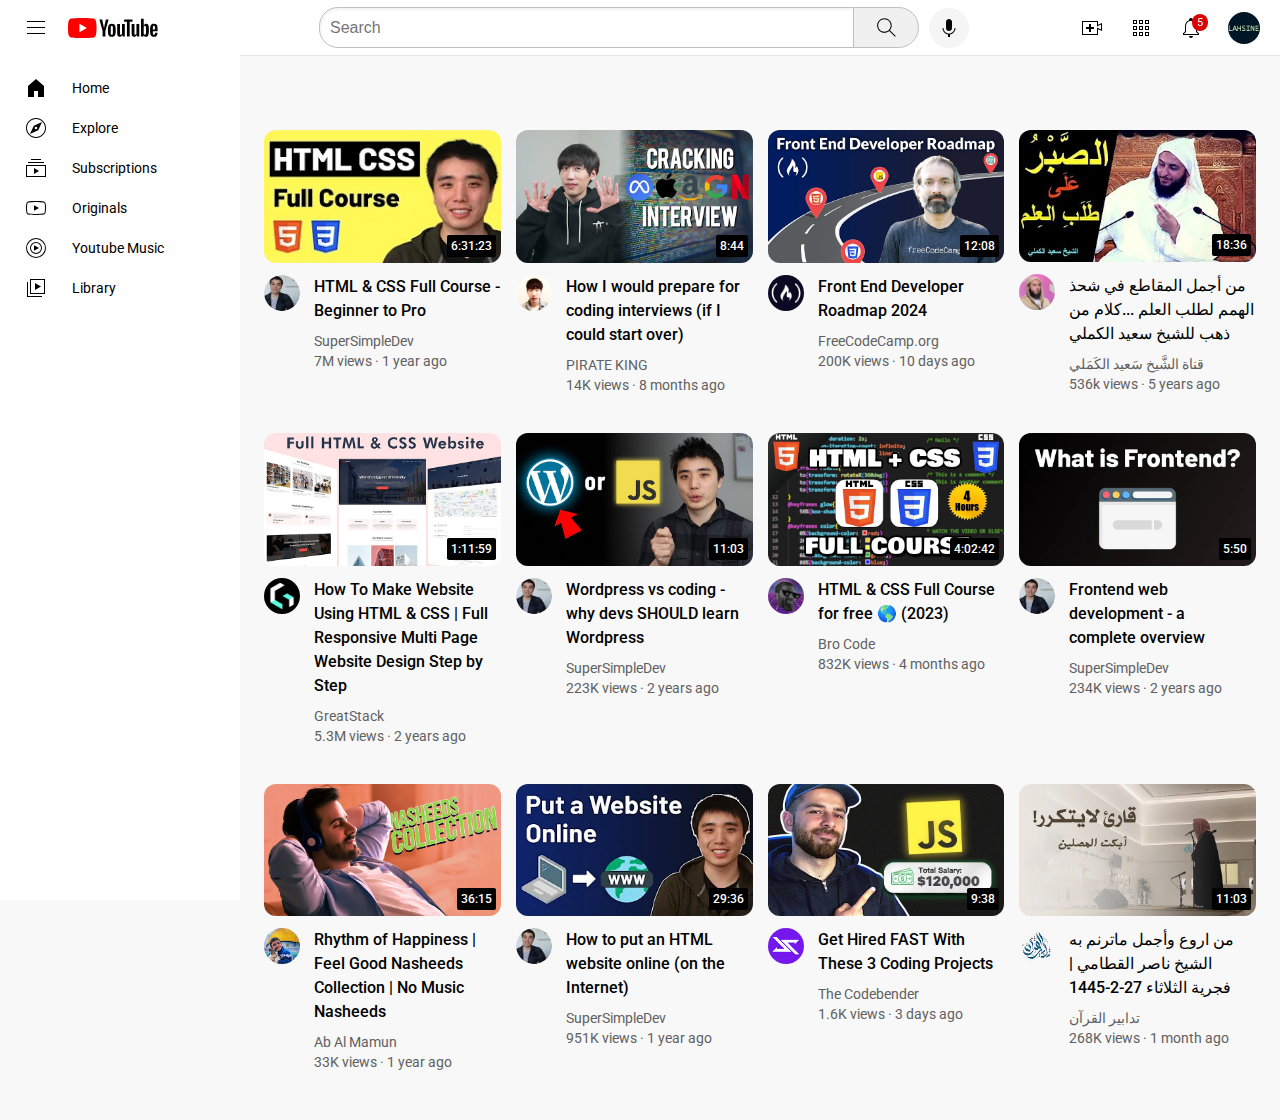
<file: index.html>
<!DOCTYPE html>
<html lang="en">
  <head>
    <link rel="preconnect" href="https://fonts.googleapis.com" />
    <link rel="preconnect" href="https://fonts.gstatic.com" crossorigin />
    <link
      href="https://fonts.googleapis.com/css2?family=Roboto:wght@400;500;700&display=swap"
      rel="stylesheet"
    />
    <link rel="stylesheet" href="styles/style.css" />
    <link rel="stylesheet" href="styles/video.css" />
    <link rel="stylesheet" href="styles/header.css" />
    <link rel="stylesheet" href="styles/sidebar.css" />
    <title>YouTube Clone | Aymen LAHSINE</title>
  </head>
  <body>
    <!--header-->

    <header class="header">
      <div class="left-section">
        <img class="hamburger-menu" src="icons/hamburger-menu.svg" />
        <img class="youtube-logo" src="icons/youtube-logo.svg" />
      </div>
      <div class="middle-section">
        <input class="search-bar" type="text" placeholder="Search" />
        <button class="search-button">
          <img class="search-icon" src="icons/search.svg" />
          <div class="tooltip">Search</div>
        </button>
        <button class="voice-search-button">
          <img class="voice-search-icon" src="icons/voice-search-icon.svg" />
          <div class="tooltip">Search with your voice</div>
        </button>
      </div>
      <div class="right-section">
        <div class="upload-icon-container">
          <img class="upload-icon" src="icons/upload.svg" />
          <div class="tooltip">Create</div>
        </div>
        <div class="youtube-apps-icon-container">
          <img class="youtube-apps-icon" src="icons/youtube-apps.svg" />
          <div class="tooltip">YouTube apps</div>
        </div>
        <div class="notifications-icon-container">
          <img class="notifications-icon" src="icons/notifications.svg" />
          <div class="notifications-count">5</div>
          <div class="tooltip">notifications</div>
        </div>
        <img
          class="current-user-picture"
          src="channel-pictures/my-channel.jpg"
        />
      </div>
    </header>

    <!--sidebar-->

    <nav class="sidebar">
      <div class="sidebar-link">
        <img src="sidebar-icons/home.svg" />
        <div>Home</div>
      </div>
      <div class="sidebar-link">
        <img src="sidebar-icons/explore.svg" />
        <div>Explore</div>
      </div>
      <div class="sidebar-link">
        <img src="sidebar-icons/subscriptions.svg" />
        <div>Subscriptions</div>
      </div>
      <div class="sidebar-link">
        <img src="sidebar-icons/originals.svg" />
        <div>Originals</div>
      </div>
      <div class="sidebar-link">
        <img src="sidebar-icons/youtube-music.svg" />
        <div>Youtube Music</div>
      </div>
      <div class="sidebar-link">
        <img src="sidebar-icons/library.svg" />
        <div>Library</div>
      </div>
    </nav>

    <!--video grid-->

    <main>
      <section class="video-grid">
        <div class="video-preview">
          <div class="thumbnail-row">
            <a
              href="https://www.youtube.com/watch?v=G3e-cpL7ofc"
              target="_blank"
            >
              <img
                class="thumbnail"
                src="thumbnails/thumbnail-1.webp"
                alt="first-thumbnail"
              />
            </a>
            <div class="video-time">6:31:23</div>
          </div>
          <div class="video-info-grid">
            <div class="channel-picture">
              <div class="profile-picture-container">
                <a
                  href="https://www.youtube.com/@SuperSimpleDev"
                  target="_blank"
                >
                  <img
                    class="profile-picture"
                    src="channel-pictures/channel-1.jpg"
                  />
                </a>
                <div class="profile-picture-tooltip">
                  <img
                    class="channel-picture-tooltip"
                    src="channel-pictures/channel-1.jpg"
                  />
                  <div>
                    <div class="channel-name-tooltip">SuperSimpleDev</div>
                    <div class="channel-subscribers-tooltip">
                      313K subscribers
                    </div>
                  </div>
                </div>
              </div>
            </div>
            <div class="video-info">
              <a
                href="https://www.youtube.com/watch?v=G3e-cpL7ofc"
                target="_blank"
                class="video-title-link"
              >
                <p class="video-title">
                  HTML & CSS Full Course - Beginner to Pro
                </p>
                <p class="video-author">SuperSimpleDev</p>
                <p class="video-stats">7M views &#183; 1 year ago</p>
              </a>
            </div>
          </div>
        </div>

        <div class="video-preview">
          <div class="thumbnail-row">
            <a
              href="https://www.youtube.com/watch?v=17cQGPLbmfQ"
              target="_blank"
              class="video-title-link"
            >
              <img
                class="thumbnail"
                src="thumbnails/thumbnail-2.webp"
                alt="first-thumbnail"
              />
            </a>
            <div class="video-time">8:44</div>
          </div>
          <div class="video-info-grid">
            <div class="channel-picture">
              <div class="profile-picture-container">
                <a
                  href="https://www.youtube.com/@PIRATEKINGDOM"
                  target="_blank"
                >
                  <img
                    class="profile-picture"
                    src="channel-pictures/channel-2.jpg"
                  />
                </a>
                <div class="profile-picture-tooltip">
                  <img
                    class="channel-picture-tooltip"
                    src="channel-pictures/channel-2.jpg"
                  />
                  <div>
                    <div class="channel-name-tooltip">PIRATE KING</div>
                    <div class="channel-subscribers-tooltip">
                      263K subscribers
                    </div>
                  </div>
                </div>
              </div>
            </div>
            <div class="video-info">
              <a
                href="https://www.youtube.com/watch?v=17cQGPLbmfQ"
                target="_blank"
                class="video-title-link"
              >
                <p class="video-title">
                  How I would prepare for coding interviews (if I could start
                  over)
                </p>
                <p class="video-author">PIRATE KING</p>
                <p class="video-stats">14K views &#183; 8 months ago</p>
              </a>
            </div>
          </div>
        </div>

        <div class="video-preview">
          <div class="thumbnail-row">
            <a
              href="https://www.youtube.com/watch?v=9He4UBLyk8Y&t=1s"
              target="_blank"
              class="video-title-link"
            >
              <img
                class="thumbnail"
                src="thumbnails/thumbnail-3.webp"
                alt="first-thumbnail"
              />
            </a>
            <div class="video-time">12:08</div>
          </div>
          <div class="video-info-grid">
            <div class="channel-picture">
              <div class="profile-picture-container">
                <a href="https://www.youtube.com/c/mkbhd" target="_blank">
                  <img
                    class="profile-picture"
                    src="channel-pictures/channel-3.jpg"
                  />
                </a>
                <div class="profile-picture-tooltip">
                  <img
                    class="channel-picture-tooltip"
                    src="channel-pictures/channel-3.jpg"
                  />
                  <div>
                    <div class="channel-name-tooltip">FreeCodeCamp.org</div>
                    <div class="channel-subscribers-tooltip">
                      8.52M subscribers
                    </div>
                  </div>
                </div>
              </div>
            </div>
            <div class="video-info">
              <a
                href="https://www.youtube.com/watch?v=9He4UBLyk8Y&t=1s"
                target="_blank"
                class="video-title-link"
              >
                <p class="video-title">Front End Developer Roadmap 2024</p>
                <p class="video-author">FreeCodeCamp.org</p>
                <p class="video-stats">200K views &#183; 10 days ago</p>
              </a>
            </div>
          </div>
        </div>

        <div class="video-preview">
          <div class="thumbnail-row">
            <a
              href="https://www.youtube.com/watch?v=d9GJpHjtjsU"
              target="_blank"
              class="video-title-link"
            >
              <img
                class="thumbnail"
                src="thumbnails/thumbnail-4.webp"
                alt="first-thumbnail"
              />
            </a>
            <div class="video-time">18:36</div>
          </div>
          <div class="video-info-grid">
            <div class="channel-picture">
              <div class="profile-picture-container">
                <a href="https://www.youtube.com/@elkamali" target="_blank">
                  <img
                    class="profile-picture"
                    src="channel-pictures/channel-4.jpg"
                  />
                </a>
                <div class="profile-picture-tooltip">
                  <img
                    class="channel-picture-tooltip"
                    src="channel-pictures/channel-4.jpg"
                  />
                  <div>
                    <div class="channel-name-tooltip">
                      قناة الشَّيخ سَعيد الكَمَلي
                    </div>
                    <div class="channel-subscribers-tooltip">
                      2.03M subscribers
                    </div>
                  </div>
                </div>
              </div>
            </div>
            <div class="video-info">
              <a
                href="https://www.youtube.com/watch?v=d9GJpHjtjsU"
                target="_blank"
                class="video-title-link"
              >
                <p class="video-title">
                  من أجمل المقاطع في شحذ الهمم لطلب العلم ...كلام من ذهب للشيخ
                  سعيد الكملي
                </p>
                <p class="video-author">قناة الشَّيخ سَعيد الكَمَلي</p>
                <p class="video-stats">536k views &#183; 5 years ago</p>
              </a>
            </div>
          </div>
        </div>

        <div class="video-preview">
          <div class="thumbnail-row">
            <a
              href="https://www.youtube.com/watch?v=oYRda7UtuhA"
              target="_blank"
              class="video-title-link"
            >
              <img
                class="thumbnail"
                src="thumbnails/thumbnail-5.webp"
                alt="first-thumbnail"
              />
            </a>
            <div class="video-time">1:11:59</div>
          </div>
          <div class="video-info-grid">
            <div class="channel-picture">
              <div class="profile-picture-container">
                <a
                  href="https://www.youtube.com/@GreatStackDev"
                  target="_blank"
                >
                  <img
                    class="profile-picture"
                    src="channel-pictures/channel-5.jpg"
                  />
                </a>
                <div class="profile-picture-tooltip">
                  <img
                    class="channel-picture-tooltip"
                    src="channel-pictures/channel-5.jpg"
                  />
                  <div>
                    <div class="channel-name-tooltip">GreatStack</div>
                    <div class="channel-subscribers-tooltip">
                      911K subscribers
                    </div>
                  </div>
                </div>
              </div>
            </div>
            <div class="video-info">
              <a
                href="https://www.youtube.com/watch?v=oYRda7UtuhA"
                target="_blank"
                class="video-title-link"
              >
                <p class="video-title">
                  How To Make Website Using HTML & CSS | Full Responsive Multi
                  Page Website Design Step by Step
                </p>
                <p class="video-author">GreatStack</p>
                <p class="video-stats">5.3M views &#183; 2 years ago</p>
              </a>
            </div>
          </div>
        </div>

        <div class="video-preview">
          <div class="thumbnail-row">
            <a
              href="https://www.youtube.com/watch?v=zxXXC-vqWng"
              target="_blank"
              class="video-title-link"
            >
              <img
                class="thumbnail"
                src="thumbnails/thumbnail-6.webp"
                alt="first-thumbnail"
              />
            </a>
            <div class="video-time">11:03</div>
          </div>
          <div class="video-info-grid">
            <div class="channel-picture">
              <div class="profile-picture-container">
                <a
                  href="https://www.youtube.com/@SuperSimpleDev"
                  target="_blank"
                >
                  <img
                    class="profile-picture"
                    src="channel-pictures/channel-1.jpg"
                  />
                </a>
                <div class="profile-picture-tooltip">
                  <img
                    class="channel-picture-tooltip"
                    src="channel-pictures/channel-1.jpg"
                  />
                  <div>
                    <div class="channel-name-tooltip">SuperSimpleDev</div>
                    <div class="channel-subscribers-tooltip">
                      314K subscribers
                    </div>
                  </div>
                </div>
              </div>
            </div>
            <div class="video-info">
              <a
                href="https://www.youtube.com/watch?v=zxXXC-vqWng"
                target="_blank"
                class="video-title-link"
              >
                <p class="video-title">
                  Wordpress vs coding - why devs SHOULD learn Wordpress
                </p>
                <p class="video-author">SuperSimpleDev</p>
                <p class="video-stats">223K views &#183; 2 years ago</p>
              </a>
            </div>
          </div>
        </div>

        <div class="video-preview">
          <div class="thumbnail-row">
            <a
              href="https://www.youtube.com/watch?v=HGTJBPNC-Gw"
              target="_blank"
              class="video-title-link"
            >
              <img
                class="thumbnail"
                src="thumbnails/thumbnail-7.webp"
                alt="first-thumbnail"
              />
            </a>
            <div class="video-time">4:02:42</div>
          </div>
          <div class="video-info-grid">
            <div class="channel-picture">
              <div class="profile-picture-container">
                <a href="https://www.youtube.com/@BroCodez" target="_blank">
                  <img
                    class="profile-picture"
                    src="channel-pictures/channel-6.jpg"
                  />
                </a>
                <div class="profile-picture-tooltip">
                  <img
                    class="channel-picture-tooltip"
                    src="channel-pictures/channel-6.jpg"
                  />
                  <div>
                    <div class="channel-name-tooltip">Bro Code</div>
                    <div class="channel-subscribers-tooltip">
                      1.33M subscribers
                    </div>
                  </div>
                </div>
              </div>
            </div>
            <div class="video-info">
              <a
                href="https://www.youtube.com/watch?v=HGTJBPNC-Gw"
                target="_blank"
                class="video-title-link"
              >
                <p class="video-title">
                  HTML & CSS Full Course for free 🌎 (2023)
                </p>
                <p class="video-author">Bro Code</p>
                <p class="video-stats">832K views &#183; 4 months ago</p></a
              >
            </div>
          </div>
        </div>

        <div class="video-preview">
          <div class="thumbnail-row">
            <a
              href="https://www.youtube.com/watch?v=WG5ikvJ2TKA"
              target="_blank"
              class="video-title-link"
            >
              <img
                class="thumbnail"
                src="thumbnails/thumbnail-8.webp"
                alt="first-thumbnail"
              />
            </a>
            <div class="video-time">5:50</div>
          </div>
          <div class="video-info-grid">
            <div class="channel-picture">
              <div class="profile-picture-container">
                <a
                  href="https://www.youtube.com/@SuperSimpleDev"
                  target="_blank"
                >
                  <img
                    class="profile-picture"
                    src="channel-pictures/channel-1.jpg"
                  />
                </a>
                <div class="profile-picture-tooltip">
                  <img
                    class="channel-picture-tooltip"
                    src="channel-pictures/channel-1.jpg"
                  />
                  <div>
                    <div class="channel-name-tooltip">SuperSimpleDev</div>
                    <div class="channel-subscribers-tooltip">
                      314K subscribers
                    </div>
                  </div>
                </div>
              </div>
            </div>
            <div class="video-info">
              <a
                href="https://www.youtube.com/watch?v=WG5ikvJ2TKA"
                target="_blank"
                class="video-title-link"
              >
                <p class="video-title">
                  Frontend web development - a complete overview
                </p>
                <p class="video-author">SuperSimpleDev</p>
                <p class="video-stats">234K views &#183; 2 years ago</p>
              </a>
            </div>
          </div>
        </div>

        <div class="video-preview">
          <div class="thumbnail-row">
            <a
              href="https://www.youtube.com/watch?v=KJzTaCYIZM4"
              target="_blank"
              class="video-title-link"
            >
              <img
                class="thumbnail"
                src="thumbnails/thumbnail-9.webp"
                alt="first-thumbnail"
              />
            </a>
            <div class="video-time">36:15</div>
          </div>
          <div class="video-info-grid">
            <div class="channel-picture">
              <div class="profile-picture-container">
                <a href="https://www.youtube.com/@ABAlMamun" target="_blank">
                  <img
                    class="profile-picture"
                    src="channel-pictures/channel-7.jpg"
                  />
                </a>
                <div class="profile-picture-tooltip">
                  <img
                    class="channel-picture-tooltip"
                    src="channel-pictures/channel-7.jpg"
                  />
                  <div>
                    <div class="channel-name-tooltip">Ab Al Mamun</div>
                    <div class="channel-subscribers-tooltip">
                      57.7K subscribers
                    </div>
                  </div>
                </div>
              </div>
            </div>
            <div class="video-info">
              <a
                href="https://www.youtube.com/watch?v=KJzTaCYIZM4"
                target="_blank"
                class="video-title-link"
              >
                <p class="video-title">
                  Rhythm of Happiness | Feel Good Nasheeds Collection | No Music
                  Nasheeds
                </p>
                <p class="video-author">Ab Al Mamun</p>
                <p class="video-stats">33K views &#183; 1 year ago</p>
              </a>
            </div>
          </div>
        </div>

        <div class="video-preview">
          <div class="thumbnail-row">
            <a
              href="https://www.youtube.com/watch?v=p1QU3kLFPdg&t=668s"
              target="_blank"
              class="video-title-link"
            >
              <img
                class="thumbnail"
                src="thumbnails/thumbnail-10.webp"
                alt="first-thumbnail"
              />
            </a>
            <div class="video-time">29:36</div>
          </div>
          <div class="video-info-grid">
            <div class="channel-picture">
              <div class="profile-picture-container">
                <a
                  href="https://www.youtube.com/@SuperSimpleDev"
                  target="_blank"
                >
                  <img
                    class="profile-picture"
                    src="channel-pictures/channel-1.jpg"
                  />
                </a>
                <div class="profile-picture-tooltip">
                  <img
                    class="channel-picture-tooltip"
                    src="channel-pictures/channel-1.jpg"
                  />
                  <div>
                    <div class="channel-name-tooltip">SuperSimpleDev</div>
                    <div class="channel-subscribers-tooltip">
                      314K subscribers
                    </div>
                  </div>
                </div>
              </div>
            </div>
            <div class="video-info">
              <a
                href="https://www.youtube.com/watch?v=p1QU3kLFPdg&t=668s"
                target="_blank"
                class="video-title-link"
              >
                <p class="video-title">
                  How to put an HTML website online (on the Internet)
                </p>
                <p class="video-author">SuperSimpleDev</p>
                <p class="video-stats">951K views &#183; 1 year ago</p>
              </a>
            </div>
          </div>
        </div>

        <div class="video-preview">
          <div class="thumbnail-row">
            <a
              href="https://www.youtube.com/watch?v=akkYcIikFQs"
              target="_blank"
              class="video-title-link"
            >
              <img
                class="thumbnail"
                src="thumbnails/thumbnail-11.webp"
                alt="first-thumbnail"
              />
            </a>
            <div class="video-time">9:38</div>
          </div>
          <div class="video-info-grid">
            <div class="channel-picture">
              <div class="profile-picture-container">
                <a
                  href="https://www.youtube.com/@TheLastCodebender"
                  target="_blank"
                >
                  <img
                    class="profile-picture"
                    src="channel-pictures/channel-8.jpg"
                  />
                </a>
                <div class="profile-picture-tooltip">
                  <img
                    class="channel-picture-tooltip"
                    src="channel-pictures/channel-8.jpg"
                  />
                  <div>
                    <div class="channel-name-tooltip">The Codebender</div>
                    <div class="channel-subscribers-tooltip">
                      44.3K subscribers
                    </div>
                  </div>
                </div>
              </div>
            </div>
            <div class="video-info">
              <a
                href="https://www.youtube.com/watch?v=akkYcIikFQs"
                target="_blank"
                class="video-title-link"
              >
                <p class="video-title">
                  Get Hired FAST With These 3 Coding Projects
                </p>
                <p class="video-author">The Codebender</p>
                <p class="video-stats">1.6K views &#183; 3 days ago</p>
              </a>
            </div>
          </div>
        </div>

        <div class="video-preview">
          <div class="thumbnail-row">
            <a
              href="https://www.youtube.com/watch?v=iee-EZoQBU0"
              target="_blank"
              class="video-title-link"
            >
              <img
                class="thumbnail"
                src="thumbnails/thumbnail-12.webp"
                alt="first-thumbnail"
              />
            </a>
            <div class="video-time">11:03</div>
          </div>
          <div class="video-info-grid">
            <div class="channel-picture">
              <div class="profile-picture-container">
                <a href="https://www.youtube.com/@measures_" target="_blank">
                  <img
                    class="profile-picture"
                    src="channel-pictures/channel-9.jpg"
                  />
                </a>
                <div class="profile-picture-tooltip">
                  <img
                    class="channel-picture-tooltip"
                    src="channel-pictures/channel-9.jpg"
                  />
                  <div>
                    <div class="channel-name-tooltip">تدابير القرآن</div>
                    <div class="channel-subscribers-tooltip">
                      20.5K subscribers
                    </div>
                  </div>
                </div>
              </div>
            </div>
            <div class="video-info">
              <a
                href="https://www.youtube.com/watch?v=iee-EZoQBU0"
                target="_blank"
                class="video-title-link"
              >
                <p class="video-title">
                  من اروع وأجمل ماترنم به الشيخ ناصر القطامي | فجرية الثلاثاء
                  27-2-1445
                </p>
                <p class="video-author">تدابير القرآن</p>
                <p class="video-stats">268K views &#183; 1 month ago</p>
              </a>
            </div>
          </div>
        </div>
      </section>
    </main>
  </body>
</html>
</file>
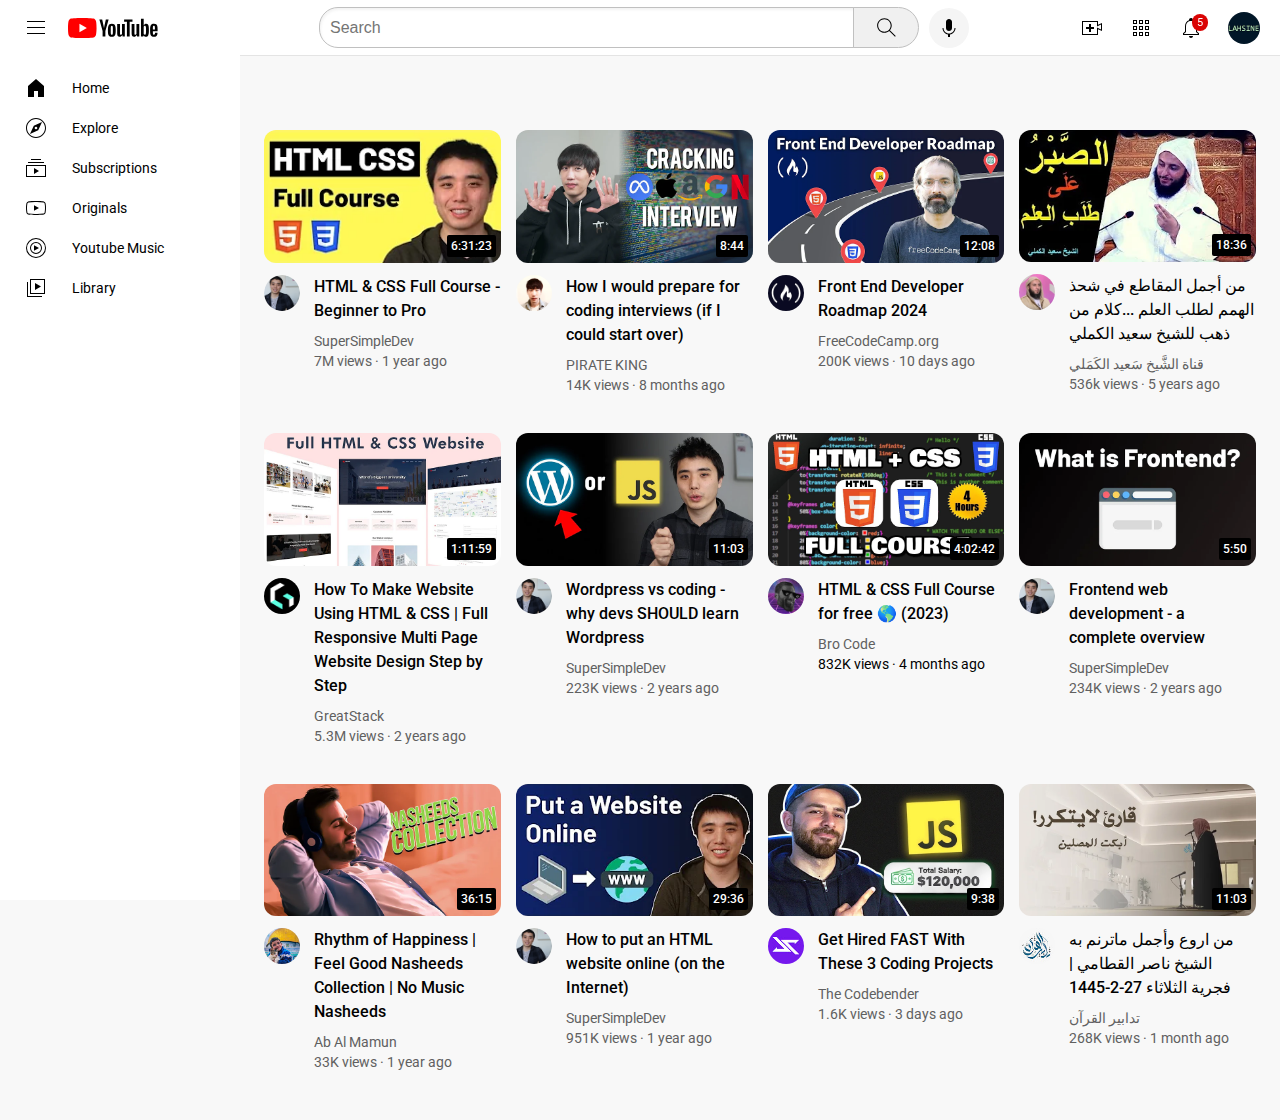
<file: youtube.html>
<!DOCTYPE html>
<html lang="en">
  <head>
    <link rel="preconnect" href="https://fonts.googleapis.com">
    <link rel="preconnect" href="https://fonts.gstatic.com" crossorigin>
    <link href="https://fonts.googleapis.com/css2?family=Roboto:wght@400;500;700&display=swap" rel="stylesheet">
    <link rel="stylesheet" href="styles/video.css">
    <link rel="stylesheet" href="styles/general.css">
    <link rel="stylesheet" href="styles/header.css">
    <link rel="stylesheet" href="styles/sidebar.css">
    <title>YouTube Clone | Aymen LAHSINE</title>
  </head>
  <body>

    <!--header-->
    
    <header class="header">
      <div class="left-section">
        <img class="hamburger-menu" src="icons/hamburger-menu.svg">
        <img class="youtube-logo" src="icons/youtube-logo.svg">
      </div>
      <div class="middle-section">
        <input class="search-bar" type="text" placeholder="Search">
        <button class="search-button">
          <img class="search-icon" src="icons/search.svg">
          <div class="tooltip">Search</div>
        </button>
        <button class="voice-search-button">
          <img class="voice-search-icon" src="icons/voice-search-icon.svg">
          <div class="tooltip">Search with your voice</div>
        </button>
      </div>
      <div class="right-section">
        <div class="upload-icon-container">
          <img class="upload-icon" src="icons/upload.svg">
          <div class="tooltip">Create</div>
        </div>
        <div class="youtube-apps-icon-container">
          <img class="youtube-apps-icon" src="icons/youtube-apps.svg">
          <div class="tooltip">YouTube apps</div>
        </div>
        <div class="notifications-icon-container">
          <img class="notifications-icon" src="icons/notifications.svg">
          <div class="notifications-count">5</div>
          <div class="tooltip">notifications</div>
        </div>
        <img class="current-user-picture" src="channel-pictures/my-channel.jpg">
      </div>
    </header>

    <!--sidebar-->

    <nav class="sidebar">
      <div class="sidebar-link">
        <img src="sidebar-icons/home.svg">
        <div>Home</div>
      </div>
      <div class="sidebar-link">
        <img src="sidebar-icons/explore.svg">
        <div>Explore</div>
      </div>
      <div class="sidebar-link">
        <img src="sidebar-icons/subscriptions.svg">
        <div>Subscriptions</div>
      </div>
      <div class="sidebar-link">
        <img src="sidebar-icons/originals.svg">
        <div>Originals</div>
      </div>
      <div class="sidebar-link">
        <img src="sidebar-icons/youtube-music.svg">
        <div>Youtube Music</div>
      </div>
      <div class="sidebar-link">
        <img src="sidebar-icons/library.svg">
        <div>Library</div>
      </div>
    </nav>
  
    <!--video grid-->

    <main>
      <section class="video-grid">
        <div class="video-preview">
          <div class="thumbnail-row">
            <a href="https://www.youtube.com/watch?v=G3e-cpL7ofc" target="_blank">
              <img class="thumbnail" src="thumbnails/thumbnail-1.webp" alt="first-thumbnail">
            </a>
            <div class="video-time">6:31:23</div>
          </div>
          <div class="video-info-grid">
            <div class="channel-picture">
              <div class="profile-picture-container">
                <a href="https://www.youtube.com/@SuperSimpleDev" target="_blank">
                  <img class="profile-picture" src="channel-pictures/channel-1.jpg">
                </a>
                <div class="profile-picture-tooltip">
                  <img class="channel-picture-tooltip" src="channel-pictures/channel-1.jpg">
                  <div>
                    <div class="channel-name-tooltip">SuperSimpleDev</div>
                    <div class="channel-subscribers-tooltip">313K subscribers</div></div>
                  </div>
              </div>
            </div>
            <div class="video-info">
              <a href="https://www.youtube.com/watch?v=G3e-cpL7ofc" target="_blank" class="video-title-link">
                <p class="video-title">
                  HTML & CSS Full Course - Beginner to Pro
                </p>
                <p class="video-author">
                  SuperSimpleDev
                </p>
                <p class="video-stats">
                  7M views &#183; 1 year ago
                </p>
              </a>
            </div>
          </div>
        </div>
    
       
        <div class="video-preview">
          <div class="thumbnail-row">
            <a href="https://www.youtube.com/watch?v=17cQGPLbmfQ" target="_blank" class="video-title-link">
              <img class="thumbnail" src="thumbnails/thumbnail-2.webp" alt="first-thumbnail">
            </a>
            <div class="video-time">8:44</div>
          </div>
          <div class="video-info-grid">
            <div class="channel-picture">
              <div class="profile-picture-container">
                <a href="https://www.youtube.com/@PIRATEKINGDOM" target="_blank">
                  <img class="profile-picture" src="channel-pictures/channel-2.jpg">
                </a>
                <div class="profile-picture-tooltip">
                  <img class="channel-picture-tooltip" src="channel-pictures/channel-2.jpg">
                  <div>
                    <div class="channel-name-tooltip">PIRATE KING</div>
                    <div class="channel-subscribers-tooltip">263K subscribers</div></div>
                  </div>
              </div>
            </div>
            <div class="video-info">
              <a href="https://www.youtube.com/watch?v=17cQGPLbmfQ" target="_blank" class="video-title-link">
                <p class="video-title">
                  How I would prepare for coding interviews (if I could start over)
                </p>
                <p class="video-author">
                  PIRATE KING
                </p>
                <p class="video-stats">
                  14K views &#183; 8 months ago
                </p>
              </a>
            </div>
          </div>
        </div>
    
    
        <div class="video-preview">
          <div class="thumbnail-row">
            <a href="https://www.youtube.com/watch?v=9He4UBLyk8Y&t=1s" target="_blank" class="video-title-link">
              <img class="thumbnail" src="thumbnails/thumbnail-3.webp" alt="first-thumbnail">
            </a>
            <div class="video-time">12:08</div>
          </div>
          <div class="video-info-grid">
            <div class="channel-picture">
              <div class="profile-picture-container">
                <a href="https://www.youtube.com/c/mkbhd" target="_blank">
                  <img class="profile-picture" src="channel-pictures/channel-3.jpg">
                </a>
                <div class="profile-picture-tooltip">
                  <img class="channel-picture-tooltip" src="channel-pictures/channel-3.jpg">
                  <div>
                    <div class="channel-name-tooltip">FreeCodeCamp.org</div>
                    <div class="channel-subscribers-tooltip">8.52M subscribers</div></div>
                  </div>
              </div>
            </div>
            <div class="video-info">
              <a href="https://www.youtube.com/watch?v=9He4UBLyk8Y&t=1s" target="_blank" class="video-title-link">
                <p class="video-title">
                  Front End Developer Roadmap 2024 
                </p>
                <p class="video-author">
                  FreeCodeCamp.org
                </p>
                <p class="video-stats">
                  200K views &#183; 10 days ago
                </p>
              </a>           
            </div>
          </div>
        </div>
    
       
        <div class="video-preview">
          <div class="thumbnail-row">
            <a href="https://www.youtube.com/watch?v=d9GJpHjtjsU" target="_blank" class="video-title-link">
              <img class="thumbnail" src="thumbnails/thumbnail-4.webp" alt="first-thumbnail">
            </a>
            <div class="video-time">18:36</div>
          </div>
          <div class="video-info-grid">
            <div class="channel-picture">
              <div class="profile-picture-container">
                <a href="https://www.youtube.com/@elkamali" target="_blank">
                  <img class="profile-picture" src="channel-pictures/channel-4.jpg">
                </a>
                <div class="profile-picture-tooltip">
                  <img class="channel-picture-tooltip" src="channel-pictures/channel-4.jpg">
                  <div>
                    <div class="channel-name-tooltip">قناة الشَّيخ سَعيد الكَمَلي</div>
                    <div class="channel-subscribers-tooltip">2.03M subscribers</div></div>
                  </div>
              </div>
            </div>
            <div class="video-info">
              <a href="https://www.youtube.com/watch?v=d9GJpHjtjsU" target="_blank" class="video-title-link">
                <p class="video-title">  
                  من أجمل المقاطع في شحذ الهمم لطلب العلم ...كلام من ذهب للشيخ سعيد الكملي
                </p>
                <p class="video-author">
                  قناة الشَّيخ سَعيد الكَمَلي
                </p>
                <p class="video-stats">
                  536k views &#183; 5 years ago
                </p>
              </a>
            </div>
          </div>
        </div>
    
    
        <div class="video-preview">
          <div class="thumbnail-row">
            <a href="https://www.youtube.com/watch?v=oYRda7UtuhA" target="_blank" class="video-title-link">
              <img class="thumbnail" src="thumbnails/thumbnail-5.webp" alt="first-thumbnail">
            </a>
            <div class="video-time">1:11:59</div>
          </div>
          <div class="video-info-grid">
            <div class="channel-picture">
              <div class="profile-picture-container">
                <a href="https://www.youtube.com/@GreatStackDev" target="_blank">
                  <img class="profile-picture" src="channel-pictures/channel-5.jpg">
                </a>
                <div class="profile-picture-tooltip">
                  <img class="channel-picture-tooltip" src="channel-pictures/channel-5.jpg">
                  <div>
                    <div class="channel-name-tooltip">GreatStack</div>
                    <div class="channel-subscribers-tooltip">911K subscribers</div></div>
                  </div>
              </div>
            </div>
            <div class="video-info">
              <a href="https://www.youtube.com/watch?v=oYRda7UtuhA" target="_blank" class="video-title-link">
                <p class="video-title"> 
                  How To Make Website Using HTML & CSS | Full Responsive Multi Page Website Design Step by Step
                </p>
                <p class="video-author">
                  GreatStack
                </p>
                <p class="video-stats">
                  5.3M views &#183; 2 years ago
                </p>
              </a>
            </div>
          </div>
        </div>
    
       
        <div class="video-preview">
          <div class="thumbnail-row">
            <a href="https://www.youtube.com/watch?v=zxXXC-vqWng" target="_blank" class="video-title-link">
              <img class="thumbnail" src="thumbnails/thumbnail-6.webp" alt="first-thumbnail">
            </a>
            <div class="video-time">11:03</div>
          </div>
          <div class="video-info-grid">
            <div class="channel-picture">
              <div class="profile-picture-container">
                <a href="https://www.youtube.com/@SuperSimpleDev" target="_blank">
                  <img class="profile-picture" src="channel-pictures/channel-1.jpg">
                </a>
                <div class="profile-picture-tooltip">
                  <img class="channel-picture-tooltip" src="channel-pictures/channel-1.jpg">
                  <div>
                    <div class="channel-name-tooltip">SuperSimpleDev</div>
                    <div class="channel-subscribers-tooltip">314K subscribers</div></div>
                  </div>
              </div>
            </div>
            <div class="video-info">
              <a href="https://www.youtube.com/watch?v=zxXXC-vqWng" target="_blank" class="video-title-link">
                <p class="video-title">
                  Wordpress vs coding - why devs SHOULD learn Wordpress
                </p>
                <p class="video-author">
                  SuperSimpleDev
                </p>
                <p class="video-stats">
                  223K views &#183; 2 years ago
                </p>
              </a> 
            </div>
          </div>
        </div>

        <div class="video-preview">
          <div class="thumbnail-row">
            <a href="https://www.youtube.com/watch?v=HGTJBPNC-Gw" target="_blank" class="video-title-link">
              <img class="thumbnail" src="thumbnails/thumbnail-7.webp" alt="first-thumbnail">
            </a>
            <div class="video-time">4:02:42</div>
          </div>
          <div class="video-info-grid">
            <div class="channel-picture">
              <div class="profile-picture-container">
                <a href="https://www.youtube.com/@BroCodez" target="_blank">
                  <img class="profile-picture" src="channel-pictures/channel-6.jpg">
                </a>
                <div class="profile-picture-tooltip">
                  <img class="channel-picture-tooltip" src="channel-pictures/channel-6.jpg">
                  <div>
                    <div class="channel-name-tooltip">Bro Code</div>
                    <div class="channel-subscribers-tooltip">1.33M subscribers</div></div>
                  </div>
              </div>
            </div>
            <div class="video-info">
              <a href="https://www.youtube.com/watch?v=HGTJBPNC-Gw" target="_blank" class="video-title-link">
                <p class="video-title">
                  HTML & CSS Full Course for free 🌎 (2023)
                </p>
                <p class="video-author">
                  Bro Code
                </p>
                <p class="video-stats">
                  832K views &#183; 4 months ago
              </a> 
            </div>
          </div>
        </div>

        <div class="video-preview">
          <div class="thumbnail-row">
            <a href="https://www.youtube.com/watch?v=WG5ikvJ2TKA" target="_blank" class="video-title-link">
              <img class="thumbnail" src="thumbnails/thumbnail-8.webp" alt="first-thumbnail">
            </a>
            <div class="video-time">5:50</div>
          </div>
          <div class="video-info-grid">
            <div class="channel-picture">
              <div class="profile-picture-container">
                <a href="https://www.youtube.com/@SuperSimpleDev" target="_blank">
                  <img class="profile-picture" src="channel-pictures/channel-1.jpg">
                </a>
                <div class="profile-picture-tooltip">
                  <img class="channel-picture-tooltip" src="channel-pictures/channel-1.jpg">
                  <div>
                    <div class="channel-name-tooltip">SuperSimpleDev</div>
                    <div class="channel-subscribers-tooltip">314K subscribers</div></div>
                  </div>
              </div>
            </div>
            <div class="video-info">
              <a href="https://www.youtube.com/watch?v=WG5ikvJ2TKA" target="_blank" class="video-title-link">
                <p class="video-title">
                  Frontend web development - a complete overview
                </p>
                <p class="video-author">
                  SuperSimpleDev
                </p>
                <p class="video-stats">
                  234K views &#183; 2 years ago
                </p>
              </a> 
            </div>
          </div>
        </div>

        <div class="video-preview">
          <div class="thumbnail-row">
            <a href="https://www.youtube.com/watch?v=KJzTaCYIZM4" target="_blank" class="video-title-link">
              <img class="thumbnail" src="thumbnails/thumbnail-9.webp" alt="first-thumbnail">
            </a>
            <div class="video-time">36:15</div>
          </div>
          <div class="video-info-grid">
            <div class="channel-picture">
              <div class="profile-picture-container">
                <a href="https://www.youtube.com/@ABAlMamun" target="_blank">
                  <img class="profile-picture" src="channel-pictures/channel-7.jpg">
                </a>
                <div class="profile-picture-tooltip">
                  <img class="channel-picture-tooltip" src="channel-pictures/channel-7.jpg">
                  <div>
                    <div class="channel-name-tooltip">Ab Al Mamun</div>
                    <div class="channel-subscribers-tooltip">57.7K subscribers</div></div>
                  </div>
              </div>
            </div>
            <div class="video-info">
              <a href="https://www.youtube.com/watch?v=KJzTaCYIZM4" target="_blank" class="video-title-link">
                <p class="video-title">
                  Rhythm of Happiness | Feel Good Nasheeds Collection | No Music Nasheeds
                </p>
                <p class="video-author">
                  Ab Al Mamun
                </p>
                <p class="video-stats">
                  33K views &#183; 1 year ago
                </p>
              </a> 
            </div>
          </div>
        </div>

        <div class="video-preview">
          <div class="thumbnail-row">
            <a href="https://www.youtube.com/watch?v=p1QU3kLFPdg&t=668s" target="_blank" class="video-title-link">
              <img class="thumbnail" src="thumbnails/thumbnail-10.webp" alt="first-thumbnail">
            </a>
            <div class="video-time">29:36</div>
          </div>
          <div class="video-info-grid">
            <div class="channel-picture">
              <div class="profile-picture-container">
                <a href="https://www.youtube.com/@SuperSimpleDev" target="_blank">
                  <img class="profile-picture" src="channel-pictures/channel-1.jpg">
                </a>
                <div class="profile-picture-tooltip">
                  <img class="channel-picture-tooltip" src="channel-pictures/channel-1.jpg">
                  <div>
                    <div class="channel-name-tooltip">SuperSimpleDev</div>
                    <div class="channel-subscribers-tooltip">314K subscribers</div></div>
                  </div>
              </div>
            </div>
            <div class="video-info">
              <a href="https://www.youtube.com/watch?v=p1QU3kLFPdg&t=668s" target="_blank" class="video-title-link">
                <p class="video-title">
                  How to put an HTML website online (on the Internet)
                </p>
                <p class="video-author">
                  SuperSimpleDev
                </p>
                <p class="video-stats">
                  951K views &#183; 1 year ago
                </p>
              </a> 
            </div>
          </div>
        </div>

        <div class="video-preview">
          <div class="thumbnail-row">
            <a href="https://www.youtube.com/watch?v=akkYcIikFQs" target="_blank" class="video-title-link">
              <img class="thumbnail" src="thumbnails/thumbnail-11.webp" alt="first-thumbnail">
            </a>
            <div class="video-time">9:38</div>
          </div>
          <div class="video-info-grid">
            <div class="channel-picture">
              <div class="profile-picture-container">
                <a href="https://www.youtube.com/@TheLastCodebender" target="_blank">
                  <img class="profile-picture" src="channel-pictures/channel-8.jpg">
                </a>
                <div class="profile-picture-tooltip">
                  <img class="channel-picture-tooltip" src="channel-pictures/channel-8.jpg">
                  <div>
                    <div class="channel-name-tooltip">The Codebender</div>
                    <div class="channel-subscribers-tooltip">44.3K subscribers</div></div>
                  </div>
              </div>
            </div>
            <div class="video-info">
              <a href="https://www.youtube.com/watch?v=akkYcIikFQs" target="_blank" class="video-title-link">
                <p class="video-title">
                  Get Hired FAST With These 3 Coding Projects
                </p>
                <p class="video-author">
                  The Codebender
                </p>
                <p class="video-stats">
                  1.6K views &#183; 3 days ago
                </p>
              </a> 
            </div>
          </div>
        </div>

        <div class="video-preview">
          <div class="thumbnail-row">
            <a href="https://www.youtube.com/watch?v=iee-EZoQBU0" target="_blank" class="video-title-link">
              <img class="thumbnail" src="thumbnails/thumbnail-12.webp" alt="first-thumbnail">
            </a>
            <div class="video-time">11:03</div>
          </div>
          <div class="video-info-grid">
            <div class="channel-picture">
              <div class="profile-picture-container">
                <a href="https://www.youtube.com/@measures_" target="_blank">
                  <img class="profile-picture" src="channel-pictures/channel-9.jpg">
                </a>
                <div class="profile-picture-tooltip">
                  <img class="channel-picture-tooltip" src="channel-pictures/channel-9.jpg">
                  <div>
                    <div class="channel-name-tooltip">تدابير القرآن</div>
                    <div class="channel-subscribers-tooltip">20.5K subscribers</div></div>
                  </div>
              </div>
            </div>
            <div class="video-info">
              <a href="https://www.youtube.com/watch?v=iee-EZoQBU0" target="_blank" class="video-title-link">
                <p class="video-title">
                  من اروع وأجمل ماترنم به الشيخ ناصر القطامي | فجرية الثلاثاء 27-2-1445
                </p>
                <p class="video-author">
                  تدابير القرآن
                </p>
                <p class="video-stats">
                  268K views &#183; 1 month ago
                </p>
              </a> 
            </div>
          </div>
        </div>
      </section>
    </main>
  </body>
</html>
</file>
<file: styles/style.css>
body {
  margin: 0;
  padding: 80px 24px 50px 96px;
  background-color: rgb(248, 248, 248);
  font-family: Roboto, Arial, sans-serif;
  scroll-behavior: smooth;
}

p {
  margin-bottom: 0;
  margin-top: 0;
}

@media (min-width: 1200.1px) {
  body {
    margin-left: 168px;
  }
}
</file>
<file: styles/video.css>
.thumbnail {
  width: 100%;
  border-radius: 12px;
  transition: 0.15s;
}

.thumbnail:hover {
  border-radius: 0;
}

.video-title {
  margin-top: 0;
  font-size: 14px;
  font-weight: 500;
  line-height: 20px;
  margin-bottom: 10px;
}

.video-title-link {
  text-decoration: none;
  color: black;
}

.video-info-grid {
  display: grid;
  grid-template-columns: 50px 1fr;
}

.profile-picture-container {
  position: relative;
}

.profile-picture {
  width: 36px;
  border-radius: 50px;
  cursor: pointer;
}

.profile-picture-tooltip {
  position: absolute;
  bottom: -75px;
  left: 0;
  display: flex;
  align-items: center;
  background-color: white;
  box-shadow: 0 0 10px rgba(0, 0, 0, 0.5);
  border-radius: 4px;
  width: 200px;
  padding: 10px;
  padding-right: 20px;
  opacity: 0;
  pointer-events: none;
  transition: 0.15s;
}

.profile-picture-container:hover .profile-picture-tooltip{
  opacity: 1;
}

.channel-picture-tooltip {
  width: 50px;
  height: 50px;
  border-radius: 25px;
  margin-right: 8px;
}

.channel-name-tooltip {
  font-size: 16px;
  font-weight: bold;
  margin-bottom: 4px;
  white-space: nowrap;
}

.channel-subscribers-tooltip {
  font-size: 14px;
  color: rgb(100, 100, 100);
}

.thumbnail-row {
  margin-bottom: 8px;
  position: relative;
}

.video-time {
  background-color: black;
  color: white;
  position: absolute;
  right: 5px;
  bottom: 10px;
  padding: 4px;
  font-size: 12px;
  font-weight: 500;
  border-radius: 2px;
}

.video-author,
.video-stats {
  font-size: 12px;
  color: #606060;
}

.video-author{
  margin-bottom: 4px;
}

.video-grid {
  margin-top: 50px;
  display: grid;
  grid-template-columns: 1fr 1fr 1fr;
  column-gap: 15px;
  row-gap: 40px;
}

@media (max-width: 750px) {
  .video-grid {
    grid-template-columns: 1fr 1fr;
  }
}

@media (min-width: 751px) and (max-width: 999px) {
  .video-grid {
    grid-template-columns: 1fr 1fr 1fr;
  }
}

@media (min-width: 1000px) {
  .video-grid {
    grid-template-columns: 1fr 1fr 1fr 1fr;
  }

  .video-title{
    font-size: 16px;
    line-height: 24px;
  }

  .video-author,
  .video-stats {
    font-size: 14px;
  }
}
</file>
<file: styles/header.css>
.header {
  height: 55px;
  display: flex;
  flex-direction: row;
  justify-content: space-between;
  position: fixed;
  top: 0;
  left: 0;
  right: 0;
  background-color: white;
  border-bottom-width: 1px;
  border-bottom-style: solid;
  border-color: rgb(228, 228, 228);
  z-index: 100;
}

.left-section {
  display: flex;
  align-items: center;
}

.hamburger-menu {
  height: 24px;
  margin-left: 24px;
  margin-right: 20px;
  cursor: pointer;
}

.youtube-logo {
  height: 20px;
  cursor: pointer;
}

.middle-section {
  flex: 1;
  margin-left: 50px;
  max-width: 650px;
  display: flex;
  align-items: center;
}

.search-bar {
  flex: 1;
  height: 37px;
  padding-left: 10px;
  font-size: 16px;
  border: 1px solid rgb(192, 192, 192);
  border-radius: 19px;
  box-shadow: inset 1px 2px 3px rgba(0, 0, 0, 0.05);
  width: 0;
  max-width: 100%;
}

.search-bar::placeholder {
  font-size: 16px;
}

.search-button {
  height: 41px;
  width: 66px;
  background-color: rgb(240, 240, 240);
  border-width: 1px;
  border-style: solid;
  border-color: rgb(192, 192, 192);
  margin-left: -20px;
  margin-right: 10px;
  border-top-right-radius: 30px;
  border-bottom-right-radius: 30px;
}

.search-button,
.voice-search-button,
.upload-icon-container,
.youtube-apps-icon-container,
.notifications-icon-container {
  display: flex;
  justify-content: center;
  align-items: center;
  position: relative;
  cursor: pointer;
}

.search-button .tooltip,
.voice-search-button .tooltip,
.upload-icon-container .tooltip,
.youtube-apps-icon-container .tooltip,
.notifications-icon-container .tooltip {
  position: absolute;
  background-color: gray;
  color: white;
  padding: 4px 8px;
  border-radius: 2px;
  font-size: 12px;
  bottom: -30px;
  opacity: 0;
  transition: 0.15s;
  pointer-events: none;
  white-space: nowrap;
}

.search-button:hover .tooltip,
.voice-search-button:hover .tooltip,
.upload-icon-container:hover .tooltip,
.youtube-apps-icon-container:hover .tooltip,
.notifications-icon-container:hover .tooltip {
  opacity: 1;
}

.search-icon {
  height: 25px;
}

.voice-search-button {
  height: 40px;
  width: 40px;
  border-radius: 20px;
  border: none;
  background-color: rgb(245, 245, 245);
}

.voice-search-icon {
  height: 24px;
}

.right-section {
  width: 180px;
  margin-right: 20px;
  display: flex;
  align-items: center;
  justify-content: space-between;
  flex-shrink: 0;
}

.upload-icon,
.youtube-apps-icon,
.notifications-icon {
  height: 24px;
}

.notifications-count {
  position: absolute;
  background-color: rgb(218, 4, 4);
  color: white;
  right: -5px;
  top: -2px;
  padding: 2px 5px;
  border-radius: 10px;
  font-size: 11px;
}

.current-user-picture {
  height: 32px;
  border-radius: 16px;
  cursor: pointer;
}
</file>
<file: styles/sidebar.css>
@media (max-width: 1200px) {
  .sidebar {
    position: fixed;
    left: 0;
    bottom: 0;
    top: 55px;
    width: 72px;
    background-color: white;
    border-right-width: 1px;
    border-right-style: solid;
    border-color: rgb(228, 228, 228);
    z-index: 200;
    padding-top: 5px;
  }
  
  .sidebar-link {
    height: 74px;
    transition: 0.15s;
    display: flex;
    justify-content: center;
    align-items: center;
    flex-direction: column;
    gap: 4px;
    cursor: pointer;
  }
  
  .sidebar-link:hover {
    background-color: rgb(235, 235, 235);
  }
  
  .sidebar-link img {
    height: 24px;
  }
  
  .sidebar-link div {
    font-size: 10px;
  }  
}

@media (min-width: 1200.1px) {
  .sidebar {
    position: fixed;
    left: 0;
    bottom: 0;
    top: 55px;
    background-color: white;
    width: 240px;
    z-index: 200;
    padding-top: 13px;
  }

  .sidebar-link {
    display: flex;
    align-items: center;
    cursor: pointer;
    padding: 8px 24px;
  }

  .sidebar-link:hover {
    background-color: rgb(235, 235, 235);
  }

  .sidebar-link img {
    height: 24px;
    margin-right: 24px;
  }

  .sidebar-link div {
    font-family: Roboto, Arial;
    font-size: 14px;
  }
}
</file>
<file: styles/general.css>
body {
  margin: 0;
  padding: 80px 24px 50px 96px;
  background-color: rgb(248, 248, 248);
  font-family: Roboto, Arial, sans-serif;
  scroll-behavior: smooth;
}

p {
  margin-bottom: 0;
  margin-top: 0;
}

@media (min-width: 1200.1px) {
  body {
    margin-left: 168px;
  }
}
</file>
